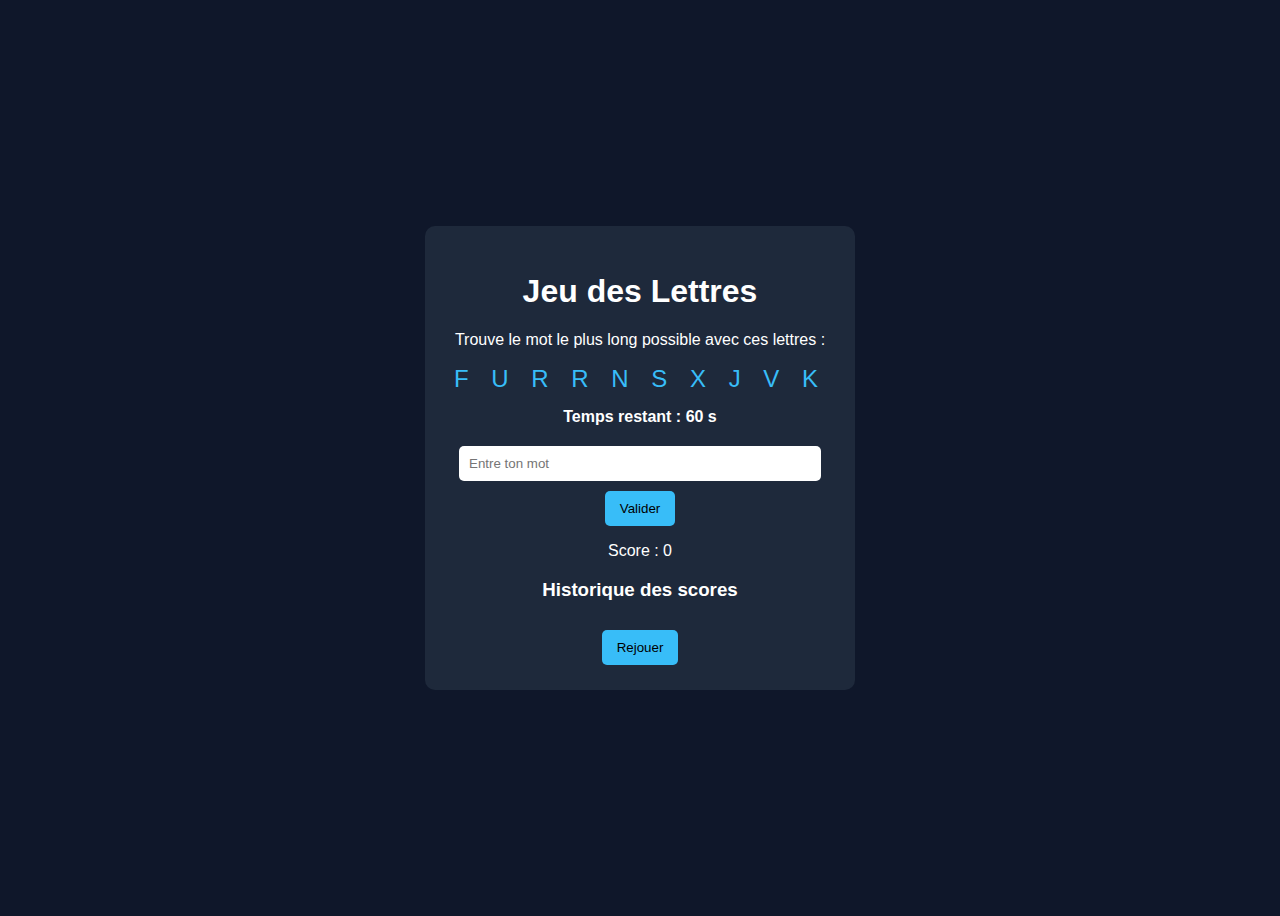
<file: jeu-lettres/index.html>
<!DOCTYPE html>
<html lang="fr">
<head>
    <meta charset="UTF-8">
    <title>Jeu des lettres - Portfolio</title>
    <link rel="stylesheet" href="style.css">
</head>
<body>

<div class="game-container">
    <h1>Jeu des Lettres</h1>

    <p class="instructions">
        Trouve le mot le plus long possible avec ces lettres :
    </p>

    <div id="letters" class="letters"></div>

    <div class="timer">
        Temps restant : <span id="time">60</span> s
    </div>

    <input type="text" id="wordInput" placeholder="Entre ton mot">
    <button id="validateBtn">Valider</button>

    <p id="result"></p>
    <p id="score">Score : 0</p>

    <h3>Historique des scores</h3>
    <ul id="history"></ul>

    <button id="restartBtn">Rejouer</button>
</div>

<script src="script.js"></script>
</body>
</html>
</file>
<file: jeu-lettres/style.css>
body {
    font-family: Arial, sans-serif;
    background: #0f172a;
    color: white;
    display: flex;
    justify-content: center;
    align-items: center;
    height: 100vh;
}

.game-container {
    background: #1e293b;
    padding: 25px;
    border-radius: 10px;
    width: 380px;
    text-align: center;
}

.letters {
    font-size: 24px;
    letter-spacing: 8px;
    margin: 15px 0;
    color: #38bdf8;
}

input {
    padding: 10px;
    width: 90%;
    margin-top: 10px;
    border-radius: 5px;
    border: none;
}

button {
    margin-top: 10px;
    padding: 10px 15px;
    border: none;
    background: #38bdf8;
    color: black;
    border-radius: 5px;
    cursor: pointer;
}

button:hover {
    background: #0ea5e9;
}

.timer {
    margin: 10px 0;
    font-weight: bold;
}

#result {
    margin-top: 10px;
    font-weight: bold;
}

ul {
    text-align: left;
    font-size: 14px;
}
</file>
